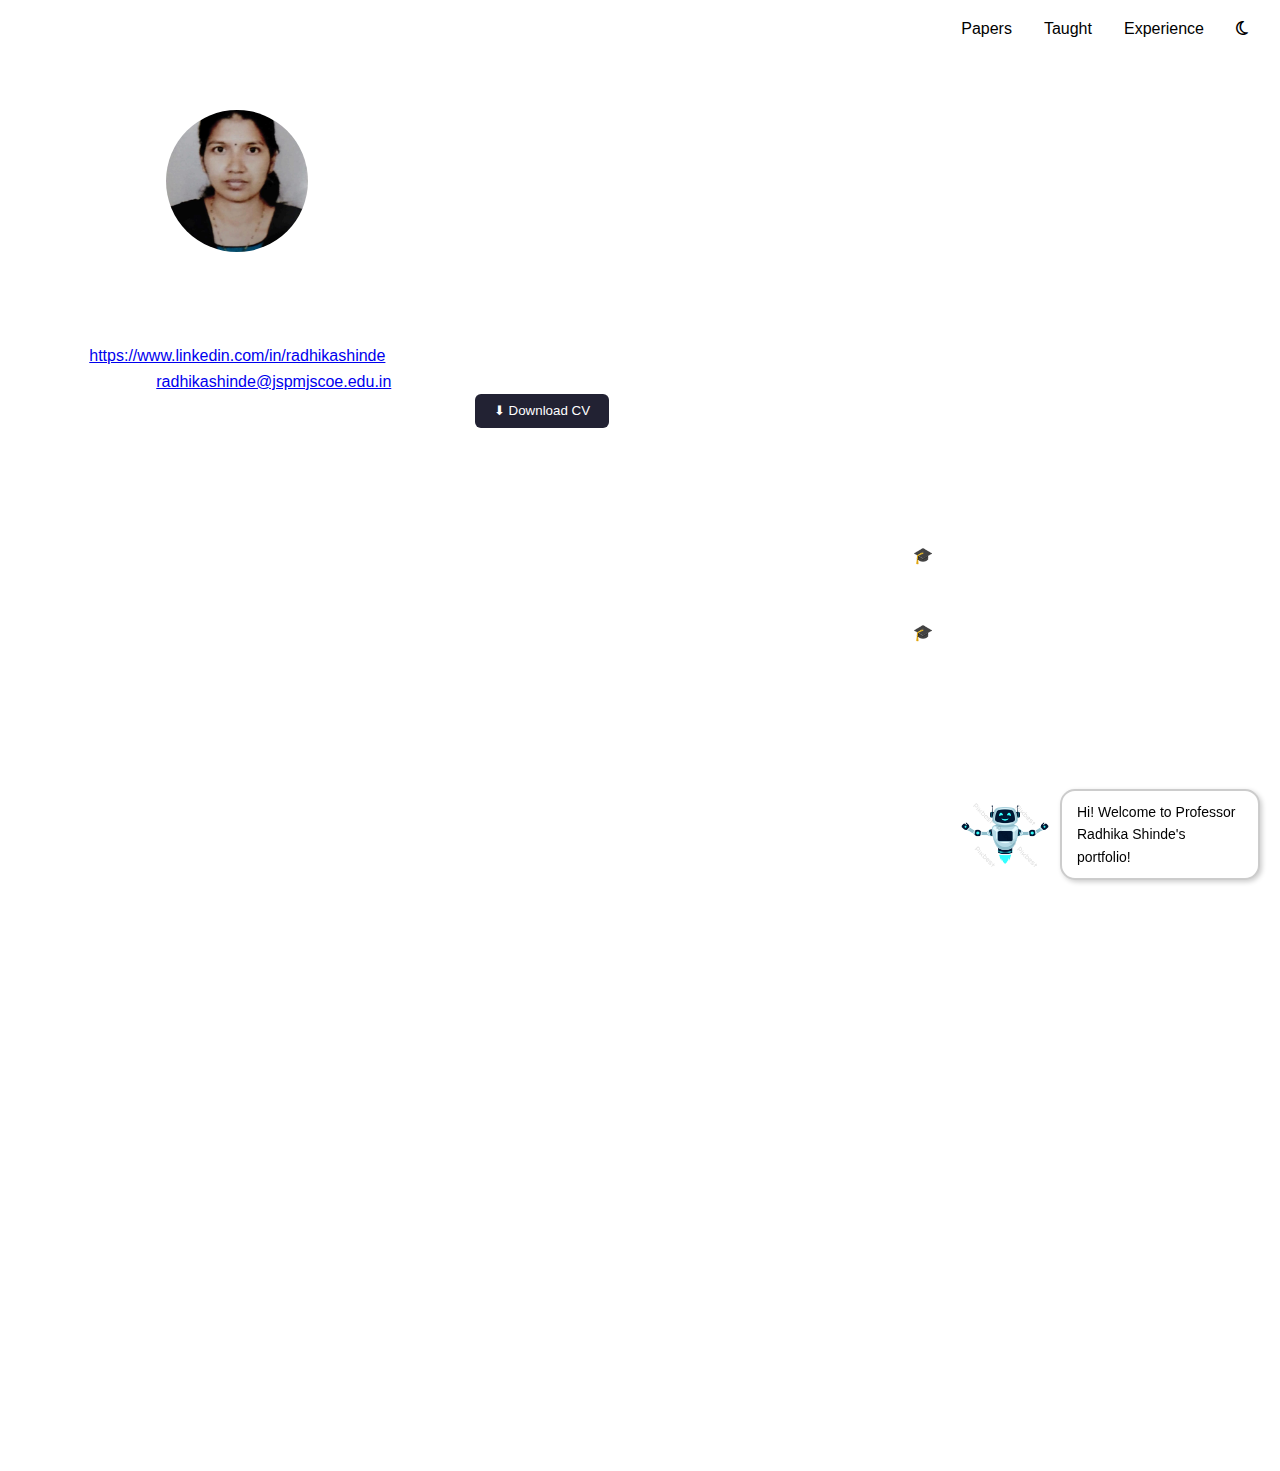
<file: modern-portfolio/index.html>
<!DOCTYPE html>
<html lang="en">
<head>
  <meta charset="UTF-8">
  <title>Radhika Shinde - Portfolio</title>
  <link rel="stylesheet" href="styles.css">
  <link rel="stylesheet" href="https://cdnjs.cloudflare.com/ajax/libs/font-awesome/6.4.0/css/all.min.css">
  <style>
    html {
      scroll-behavior: smooth;
    }
  </style>
</head>
<body>

  <!-- Navigation Bar -->
  <nav class="navbar">
    <ul>
      <!--<li><a href="#bio">Bio</a></li>-->
      <li><a href="#papers">Papers</a></li>
      <li><a href="#taught">Taught</a></li>
      <!--<li><a href="#news">News</a></li>-->
      <li><a href="#experience">Experience</a></li>
      <!--<li><a href="#projects">Projects</a></li>-->
      <!--<li><a href="#teaching">Teaching</a></li>-->
      <!--<li><i class="fas fa-search"></i></li>-->
      <li><i class="fas fa-moon"></i></li>
    </ul>
  </nav>

  <!-- Main Section -->
  <main class="container">
    <!-- Profile Section -->
    <section class="profile" id="bio">
      <img src="profile_photo.jpg" alt="profile-pic" class="profile-pic">
      <h2>prof.Radhika Shinde</h2>
      
      <p>
         <i class="fab fa-linkedin"></i>
           <strong>LinkedIn:</strong>

      <a href="http://LinkedIn.com/in/radhika-shinde-3072bb315/" target="_blank">
      https://www.linkedin.com/in/radhikashinde
      </a>
      </p>
      <p>
        <i class="fas fa-envelope"></i>
       
           <strong>Email:</strong>
      <a href="mailto:radhikashinde@jspmjscoe.edu.in">radhikashinde@jspmjscoe.edu.in</a>
      <!-- <a href="radhikashinde@jspmjscoe.edu.in">radhikashinde@jspmjscoe.edu.in</a> -->
      </p>



      <div class="social-icons">
        
      </div>
    </section>

    <!-- About + Details Section -->
    <section class="about">
      <h2>About Me</h2>
      <p>
       I am Prof. Radhika Shinde, currently teaching Database Management Systems (DBMS) at JSPM’s Jayawantrao Sawant College of Engineering (JSCOE), Pune. With a deep passion for data and system design, I aim to make database concepts both accessible and engaging for students.

      My teaching approach blends theory with hands-on practice, covering key topics like relational models, SQL, normalization, ER modeling, and transaction management. I strongly believe in fostering an interactive classroom environment where students feel encouraged to ask questions, explore real-world applications, and develop a problem-solving mindset.

      My goal is not just to teach the syllabus, but to spark curiosity and prepare students for real challenges in the world of data and technology.
      </p>
      <button class="download-btn">⬇ Download CV</button>

      <div class="info-grid">
        <div>
          <h2>Interests</h2>
          <ul>
            <li>database management systems </li>
            <li>Data science</li>
            <li>Cyber security </li>
            <li>Artificial intelligence </li>
            <li>Machine learning</li>
          </ul>
        </div>
        <div>
          <h2>Education</h2>
          <ul>
            <li>🎓 Master of Engineering (ME) in Information Technology
                Savitribai Phule Pune University
            </li>
            <li>🎓 Bachelor of Engineering (BE) in Computer Engineering
                  Savitribai Phule Pune University — Graduated with Distinction</li>
            
          </ul>
        </div>
        
      </div>
      
    </section>
  </main>

  <div class="cartoon-intro">
    <img src="cartoon.png" alt="Cartoon" class="cartoon-img" onclick="playIntro()" />
    <div class="speech-bubble" id="speechText">Hi! Welcome to Professor Radhika Shinde's portfolio!</div>
    <audio id="introAudio" src="radhika_intro.mp3"></audio>
  </div>

  <script>
  const message = "Hi! Welcome to Professor Radhika Shinde's portfolio. She teaches DBMS, Software Testing, Machine Learning, Microprocessors, and more at JSCOE, Pune. Let’s explore!";
  let i = 0;

  function typeText() {
    const speechBox = document.getElementById("speechText");
    if (i < message.length) {
      speechBox.innerHTML += message.charAt(i);
      i++;
      setTimeout(typeText, 35);
    } else {
      // Hide the speech bubble 2 seconds after typing finishes
      setTimeout(() => {
        speechBox.style.display = "none";
      }, 2000);
    }
  }

  function playIntro() {
    const audio = document.getElementById("introAudio");
    audio.play().catch(e => {
      console.warn("Audio could not autoplay:", e);
    });
    typeText();
  }

  window.addEventListener("load", () => {
    setTimeout(() => {
      playIntro();
    }, 1000);
  });
</script>


  <!-- Taught Subjects Section -->
  <section class="taught" id="taught">
    <h2>Taught Subjects</h2>
    <ul>
      <li>Software Testing and Quality Assurance</li>
      <li>Fundamentals of Data Structures</li>
      <li>Machine Learning</li>
      <li>Database Management Systems</li>
      <li>Processor Architecture and Interfacing</li>
      <li>Microprocessor</li>
    </ul>
  </section>
  <section class="experience" id="experience">
    <h3>Teaching Experience</h3>
  <ul>
    <li>9+ years of teaching experience in Computer Science & Engineering.</li>
    <li>Specialized in DBMS, Software Testing, Machine Learning, Data Structures, Microprocessors, and Processor Architecture.</li>
    <li>Skilled in curriculum design, academic mentoring</li>
  </ul>
  </section>
  <section class="papers" id="papers">
    <h3>papers</h3>
    <ul>
      <li>2 international journal papers</li>
      <li>1 conference papers</li>

    </ul>
  </section>

 

</body>
</html>
</file>
<file: modern-portfolio/styles.css>
* {
  margin: 0;
  padding: 0;
  box-sizing: border-box;
}

body {
  font-family: "Segoe UI", sans-serif;
  background-image: url("https://i.pinimg.com/736x/53/90/4f/53904f1fa1f6dda33c0c9877d4dea11d.jpg");
  background-size: cover;
  color: white;
  line-height: 1.6;
}

/* Navbar */
.navbar {
  background: #ffffff;
  color: black;
  padding: 1rem 2rem;
}

.navbar ul {
  display: flex;
  justify-content: flex-end;
  list-style: none;
  gap: 2rem;
}

.navbar a, .navbar i {
  text-decoration: none;
  color: black;
  font-weight: 500;
}

/* Main Layout */
.container {
  display: flex;
  padding: 3rem;
  gap: 3rem;
}

/* Profile Section */
.profile {
  flex: 1;
  text-align: center;
}

.profile-pic {
  width: 150px;
  height: 150px;
  border-radius: 50%;
  object-fit: cover;
  border: 4px solid white;
  margin-bottom: 1rem;
}

.profile h2 {
  font-size: 1.5rem;
}

.profile h3 {
  font-size: 1.2rem;
  color: #aaa;
  margin: 0.5rem 0;
}

.social-icons {
  margin-top: 1rem;
  display: flex;
  justify-content: center;
  gap: 1rem;
  font-size: 1.2rem;
}

/* About Section */
.about {
  flex: 2;
}

.about h2 {
  font-size: 2rem;
  margin-bottom: 1rem;
}

.download-btn {
  margin: 1rem 0;
  padding: 0.6rem 1.2rem;
  background: #223;
  color: white;
  border: none;
  border-radius: 6px;
  cursor: pointer;
}

.info-grid {
  display: flex;
  justify-content: space-between;
  margin-top: 2rem;
}

.info-grid div {
  width: 45%;
}

.info-grid ul {
  list-style: disc inside;
  margin-top: 0.5rem;
}
.cartoon-intro {
  position: fixed;
  bottom: 20px;
  right: 20px;
  z-index: 1000;
  display: flex;
  align-items: flex-end;
  gap: 10px;
}

.cartoon-img {
  width: 90px;
  cursor: pointer;
}

.speech-bubble {
  background-color: white;
  color: black;
  border: 2px solid #ccc;
  padding: 10px 15px;
  border-radius: 15px;
  font-size: 14px;
  max-width: 200px;
  box-shadow: 2px 2px 5px rgba(0,0,0,0.2);
}
.taught {
  margin-top: 30px;
  padding: 20px;
  color:white;
  
  border-radius: 10px;
}

.taught h2 {
  font-size: 24px;
  margin-bottom: 10px;
}

.taught ul {
  list-style-type: disc;
  padding-left: 20px;
}

.taught ul li {
  font-size: 18px;
  margin-bottom: 5px;
}
.speech-bubble {
  transition: opacity 1s ease;
}

.speech-bubble[style*="display: none"] {
  opacity: 0;
}
.experience { 
  margin-top: 30px;
  padding: 20px;
  color:white; 
}
.experience h3 {
  font-size: 24px;
  margin-bottom: 10px;
}
.experience ul li {
  font-size: 18px;
  margin-bottom: 5px;
}
.experience ul {
  list-style-type: disc;
  padding-left: 20px;
}
.papers { 
  margin-top: 30px;
  padding: 20px;
  color:white; 
}
.papers h3 {
  font-size: 24px;
  margin-bottom: 10px;
}

.papers ul li {
  font-size: 18px;
  margin-bottom: 5px;
}
.papers ul {
  list-style-type: disc;
  padding-left: 20px;
}
</file>
